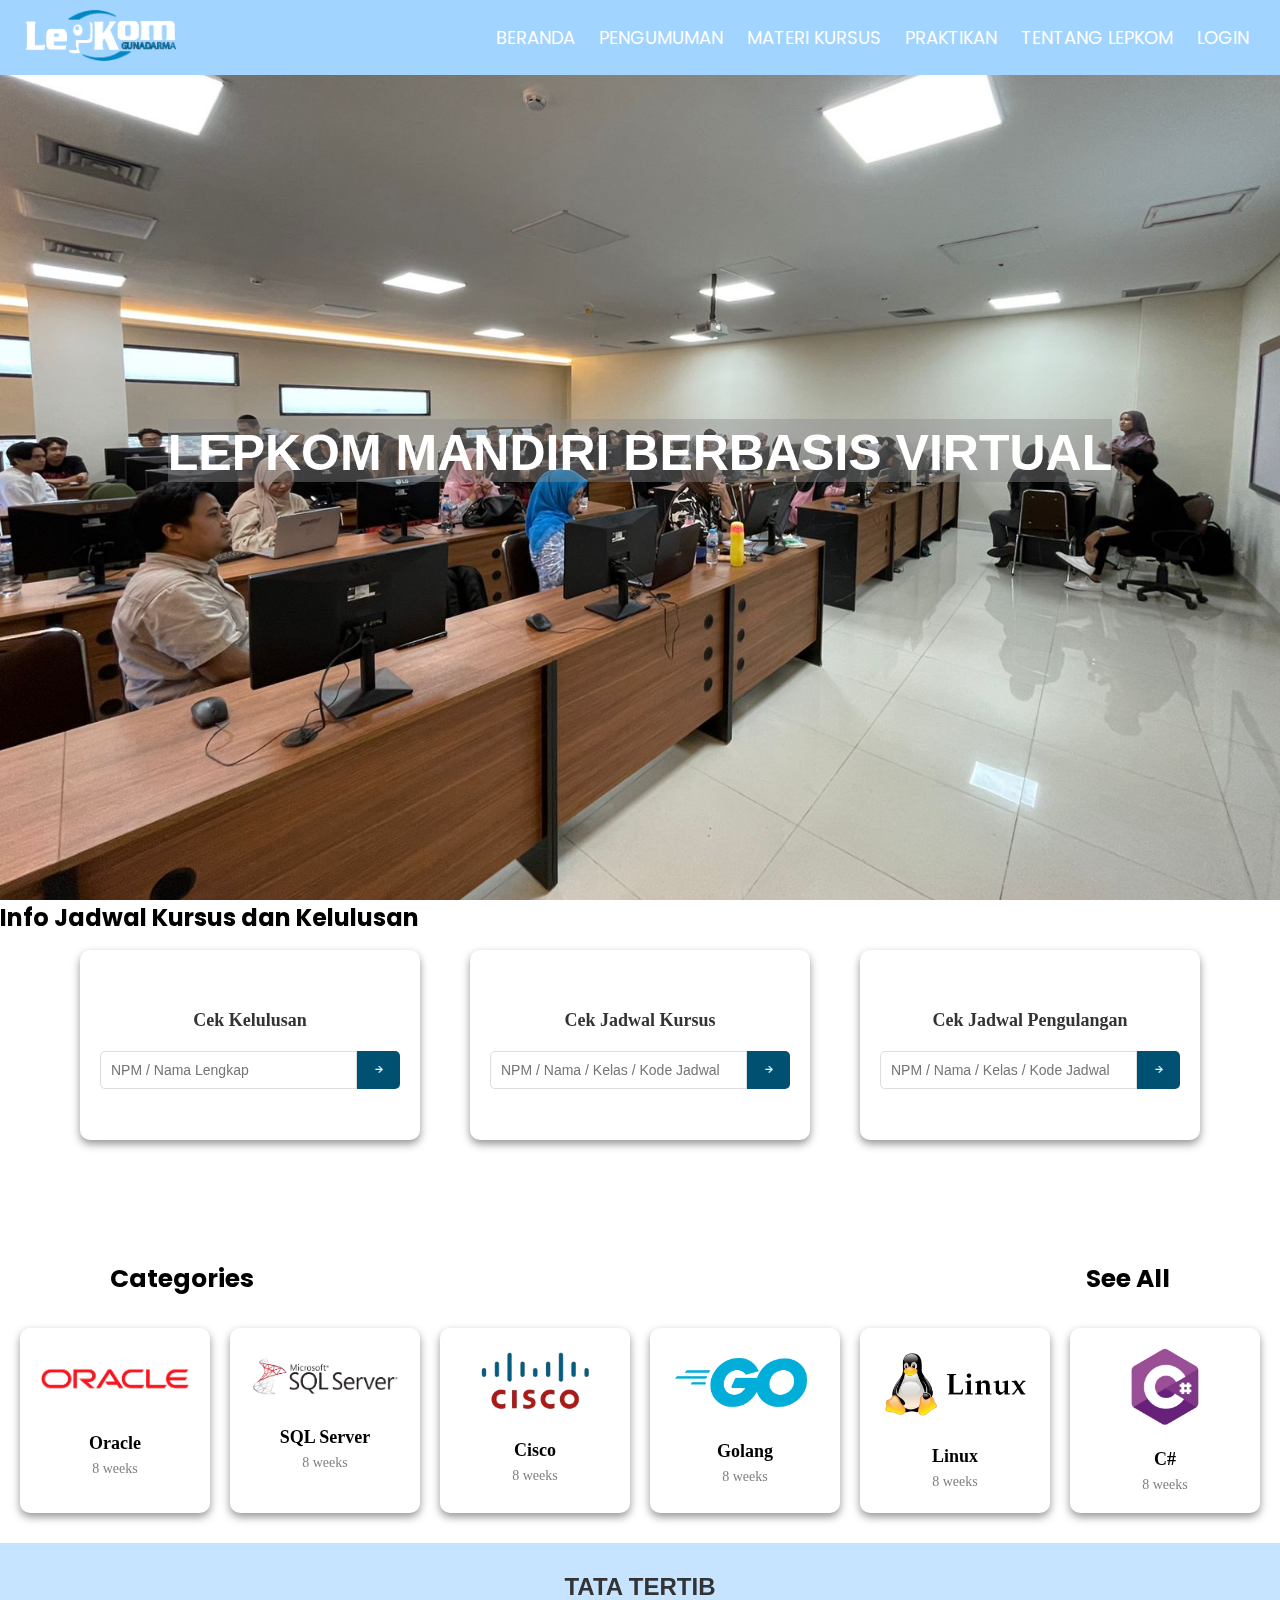
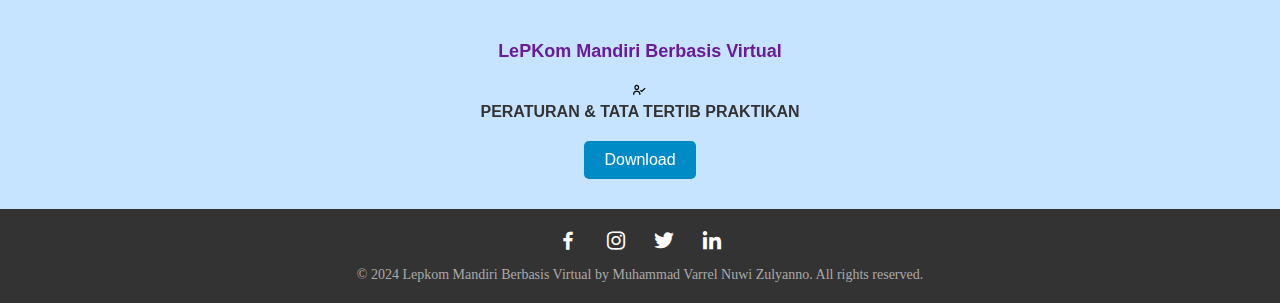
<file: home/index.html>
<!DOCTYPE html>
<html lang="en">
<head>
    <meta charset="UTF-8">
    <meta name="viewport" content="width=device-width, initial-scale=1.0">
    <meta name="viewport" content="width=device-width, initial-scale=1.0" />
    <title>Lepkom Mandiri Berbasis Virtual</title>
    <link rel="stylesheet" type="text/css" href="styles.css">
    <link href='https://unpkg.com/boxicons@2.1.4/css/boxicons.min.css' rel='stylesheet'>
    <!-- ============= header navigation bar ============= -->
</head>
<body>
    <header>
        <div class="wrapper">
            <div class="logo">
                <a href="#">
                    <img src="/assets/logo-lepkom2.png" alt=""/>
                </a> 
            </div>
            <nav>
                <ul>
                    <li><a href="/home/">BERANDA</a></li>
                    <li><a href="#">PENGUMUMAN</a></li>
                    <li><a href="#">MATERI KURSUS</a></li>
                    <li><a href="#">PRAKTIKAN</a></li>
                    <li><a href="#">TENTANG LEPKOM</a></li>
                    <li class="login"><a href="/login/index.html">LOGIN</a></li>
                </ul>
            </nav>
        </div>
    </header>
    <!-- ============= banner ============= -->
    <main>
        <section class="banner">
          <div class="banner-content">
            <h2 class="title">Lepkom Mandiri Berbasis Virtual</h2>
          </div>
        </section>
    <!-- ============= card ============= -->    
    <section class="jadwal">
        <h2 class="title-jadwal">Info Jadwal Kursus dan Kelulusan</h2>
        <div class="card-container">
            <div class="card">
                <h3>Cek Kelulusan</h3>
                <div class="input-group">
                    <input type="text" placeholder="NPM / Nama Lengkap">
                    <button class="btn-check">
                        <i class='bx bx-right-arrow-alt'></i>
                    </button>
                </div>
            </div>

            <div class="card">
                <h3>Cek Jadwal Kursus</h3>
                <div class="input-group">
                    <input type="text" placeholder="NPM / Nama / Kelas / Kode Jadwal">
                    <button class="btn-check">
                        <i class='bx bx-right-arrow-alt'></i>
                    </button>
                </div>
            </div>

            <div class="card">
                <h3>Cek Jadwal Pengulangan</h3>
                <div class="input-group">
                    <input type="text" placeholder="NPM / Nama / Kelas / Kode Jadwal">
                    <button class="btn-check">
                        <i class='bx bx-right-arrow-alt'></i>
                    </button>
                </div>
            </div>
        </div> 
    
        <div class="categories-container">
            <h2 class="categories-title">Categories
                <a>See All</a>
            </h2>
            <div class="categories">
                <div class="category-card">
                    <img src="/assets/oracle.png" alt="Oracle">
                    <p>Oracle</p>
                    <span>8 weeks</span>
                </div>
                <div class="category-card">
                    <img src="/assets/sql server.png" alt="SQL Server">
                    <p>SQL Server</p>
                    <span>8 weeks</span>
                </div>
                <div class="category-card">
                    <img src="/assets/cisco.png" alt="Cisco">
                    <p>Cisco</p>
                    <span>8 weeks</span>
                </div>
                <div class="category-card">
                    <img src="/assets/golang.png" alt="Golang">
                    <p>Golang</p>
                    <span>8 weeks</span>
                </div>
                <div class="category-card">
                    <img src="/assets/linux.png" alt="Linux">
                    <p>Linux</p>
                    <span>8 weeks</span>
                </div>
                <div class="category-card">
                    <img src="/assets/Csharp.png" alt="C#">
                    <p>C#</p>
                    <span>8 weeks</span>
                </div>
            </div>
        </div>
        <!-- ============= Rules ============= -->
        <div class="rules-container">
            <h2 class="rules-title">TATA TERTIB</h2>
            <h3 class="rules-subtitle">LePKom Mandiri Berbasis Virtual</h3>
            <div class="rules-icon">
                <i class='bx bx-user-check'></i>
            </div>
            <p class="rules-description">PERATURAN & TATA TERTIB PRAKTIKAN</p>
            <button class="download-button">Download</button>
        </div>               
    </section>  
    <!-- ============= footer ============= -->
    <footer>
        <div class="footer-wrapper">
            <div class="social-media">
                <a href="#"><i class='bx bxl-facebook'></i></a>
                <a href="#"><i class='bx bxl-instagram'></i></a>
                <a href="#"><i class='bx bxl-twitter'></i></a>
                <a href="#"><i class='bx bxl-linkedin'></i></a>
            </div>
            <p>&copy; 2024 Lepkom Mandiri Berbasis Virtual by Muhammad Varrel Nuwi Zulyanno. All rights reserved.</p>
        </div>
    </footer> 
</body>
</html>
</file>
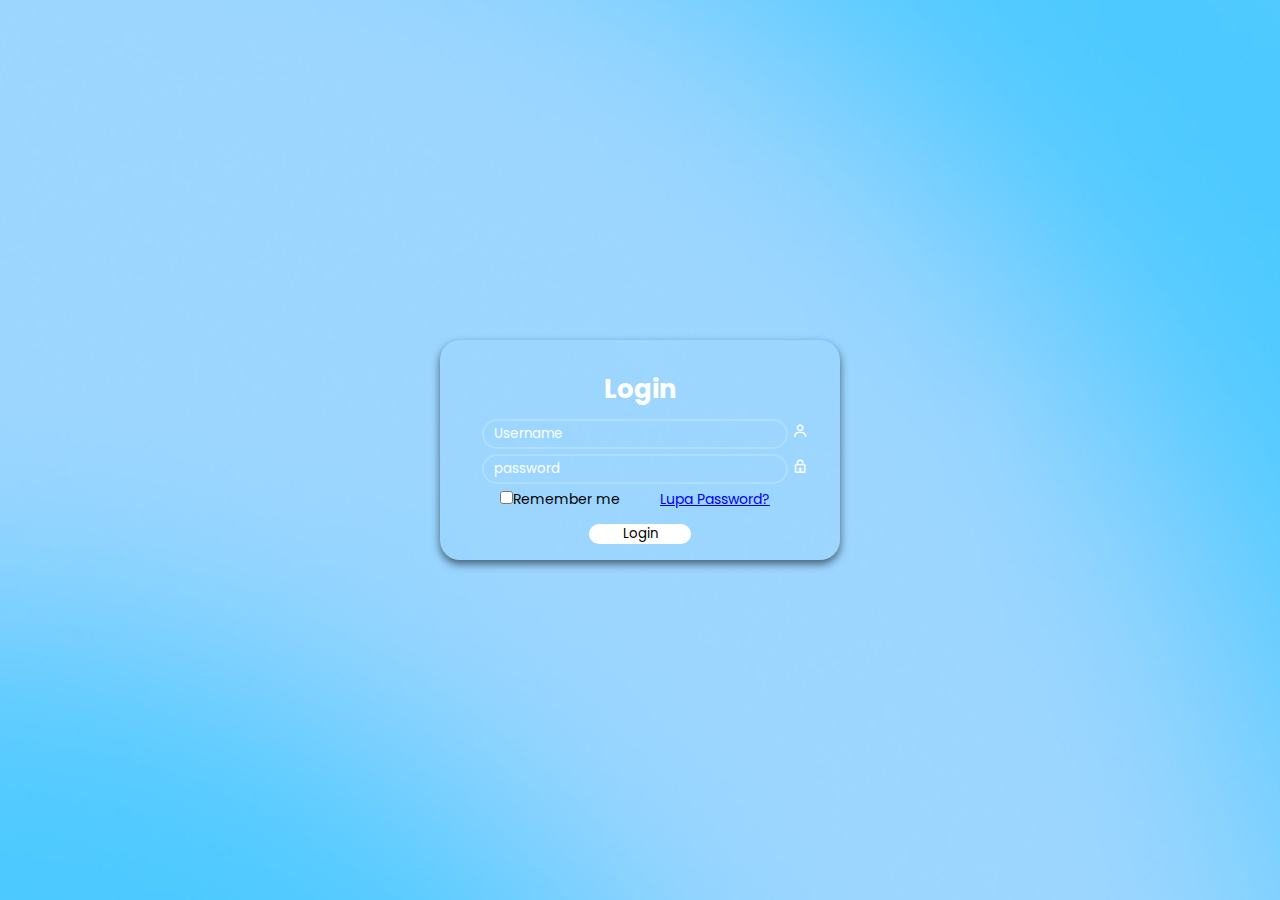
<file: login/index.html>
<!DOCTYPE html>
<html lang="en">
<head>
    <meta charset="UTF-8">
    <meta name="viewport" content="width=device-width, initial-scale=1.0">
    <meta name="viewport" content="width=device-width, initial-scale=1.0" />
    <title>Login Page</title>
    <link rel="stylesheet" type="text/css" href="styles.css">
    <link href='https://unpkg.com/boxicons@2.1.4/css/boxicons.min.css' rel='stylesheet'>
</head>
<body>
    <div class="login-container">
        <form action="#">
        <h2>Login</h2>
        <div class="input-box">
            <input type="text" placeholder="Username" required>
            <i class='bx bx-user'></i>
        </div>
        <div class="input-box">
            <input type="password" placeholder="password" required>
            <i class='bx bx-lock'></i>
        </div>
        <div class="remember-forgot">
            <label><input type="checkbox">Remember me</label> 
            <a href="#">Lupa Password?</a></p>
        </div>
        <div>
            <button type="submit" class="button">Login</button>
        </div>    
        </form>
    </div>
</body>
</html>
</file>
<file: home/styles.css>
@import url("https://fonts.googleapis.com/css2?family=Poppins:wght@300;400;500;600;700;800;900& display=swap");
* {
    margin: 0;
    padding: 0;
}
/*  ============= header navigation bar ============= */
.wrapper{
    background: rgba(255, 255, 255, .1);
    display: flex;
    justify-content: space-between;
    height: 75px;
}

.wrapper:hover{
    background: #a1d4ff;
}

header{
    position: fixed;
    width: 100%; 
}

header .wrapper{
    padding: 0 2%;
    display: flex;
    align-items: center;
}

header a img{
    width: 150px;
    margin-top: 20px;
    padding-bottom: 20px;
}

nav ul{
    padding-left: 200px;
}

nav ul li{
    display: inline;
    margin-left: 10px; 
}

nav ul li a {
    text-decoration: none;
    color: white;
    font-family: 'Poppins', sans-serif;
    font-size: 18px;
    padding: 5px;
}

nav ul li a:hover {
    color: #333;
}

.login:hover{
    padding: 8px 16px;
    background-color: #00b2ff;
    color: #fff;
    text-decoration: none;
    border-radius: 20px;
    font-weight: bold;
}
/*  ============= banner ============= */

.banner {
    width: 100%;
    height: 100vh;
    background-image: url(../assets/lepkom.jpg);
    background-position: center center;
    background-repeat: no-repeat;
    background-size: cover;
    display: flex;
    align-items: center;
    justify-content: center;
}

.banner-content {
    padding: 0 10%;
}

.title {
    background-color: rgba(140, 139, 139, 0.422);
    color: white;
    font-family: "Open Sans", sans-serif;
    text-transform: uppercase;
    font-size: 50px;
    text-align: center;
    padding-top: 5px;
}
/*  ============= card ============= */
.jadwal{

    width: 100%;
    overflow: hidden;
    position: relative;
}

.title-jadwal{
    font-family: 'Poppins', sans-serif;
    font-size: 30px;
    text-align: center;
    font-size: 24px;
    font-weight: bold;
    white-space: nowrap;
    position: absolute;
    animation: floatText 30s linear infinite;
}

@keyframes floatText {
    0% {
        left: -100%;
    }
    50% {
        left: 100%;
    }
    100% {
        left: -100%;
    }
}

.card-container {
    display: flex;
    justify-content: center;
    gap: 50px;
    padding-top: 50px;
    padding-bottom: 10px;
}

.card {
    background-color: #ffffff;
    border-radius: 10px;
    box-shadow: 0 4px 8px rgba(0, 0, 0, 0.420);
    padding: 20px;
    width: 300px;
    height: 150px;
    text-align: center;
    position: relative;
}

.card:hover{
    box-shadow: 0 8px 16px rgba(0, 0, 0, 0.415);
    transform: translateY(-10px);
}

h3 {
    margin-top: 40px;
    font-size: 18px;
    color: #333;
}

.input-group {
    display: flex;
    justify-content: space-between;
    margin-top: 20px;
}

.input-group input {
    width: calc(100% - 50px);
    padding: 10px;
    border: 1px solid #ddd;
    border-radius: 5px 0 0 5px;
    font-size: 14px;
}

.btn-check {
    background-color: #005072;
    border: none;
    border-radius: 0 5px 5px 0;
    padding: 0 15px;
    cursor: pointer;
}

.btn-check i{
    color: #f0f0f0;
}

/*  ============= categories ============= */
.categories-container{
    padding-bottom: 30px;
}

.categories-title{
    display: flex;
    margin: 110px;
    font-family: 'Poppins', sans-serif;
    font-size: 25px;
    text-align: center;
    margin-bottom: 30px;
    justify-content: space-between;
}

.categories {
    display: flex;
    gap: 20px;
    justify-content: center;
}

.category-card {
    background-color: white;
    border-radius: 10px;
    box-shadow: 0 4px 8px rgba(0, 0, 0, 0.415);
    padding: 20px;
    text-align: center;
    width: 150px;
}

.category-card:hover{
    box-shadow: 0 8px 16px rgba(0, 0, 0, 0.415);
    transform: translateY(-10px);
}

.category-card img {
    max-width: 100%;
    height: auto;
    margin-bottom: 10px;
}

.category-card p {
    font-size: 18px;
    font-weight: bold;
    margin: 10px 0 5px;
}

.category-card span {
    font-size: 14px;
    color: gray;
}
/*  ============= rules ============= */
.rules-container {
    text-align: center;
    font-family: Arial, Helvetica, sans-serif;
    background-color: #c6e3ff;
    width: 100%;
    padding-top: 30px;
    padding-bottom: 30px;
}
.rules-title {
    font-size: 24px;
    font-weight: bold;
    color: #333333;
    margin-bottom: 10px;
}

.rules-subtitle {
    font-size: 18px;
    color: #6a1b9a; 
    margin-bottom: 20px;
}

.rules-icon i {
    margin-bottom: 5px;
}

.rules-description {
    font-size: 16px;
    font-weight: bold;
    color: #333333;
    margin-bottom: 20px;
}

.download-button {
    background-color: #008ac6; 
    color: #ffffff;
    padding: 10px 20px;
    border: none;
    border-radius: 5px;
    font-size: 16px;
    cursor: pointer;
    transition: background-color 0.3s ease;
}

.download-button:hover {
    background-color: #0071a1;
}

/*  ============= footer ============= */
footer {
    background-color: #333333; 
    color: #ffffff; 
    padding: 20px 0;
    text-align: center;
}

footer .footer-wrapper {
    max-width: 1200px;
    margin: 0 auto;
    padding: 0 20px;
}

footer .social-media {
    margin-bottom: 10px;
}

footer .social-media a {
    margin: 0 10px;
    color: #ffffff;
    font-size: 24px;
    text-decoration: none;
    transition: color 0.3s ease;
}

footer .social-media a:hover {
    color: #a1d4ff; 
}

footer p {
    font-size: 14px;
    margin-top: 10px;
    color: #aaaaaa;
}
</file>
<file: login/styles.css>
@import url("https://fonts.googleapis.com/css2?family=Poppins:wght@300;400;500;600;700;800;900& display=swap");

*{
    margin: 0;
    padding: 0;
    box-sizing: border-box;
    font-family: 'Poppins', sans-serif;
}

body {
    display: flex;
    justify-content: center;
    align-items: center;
    min-height: 100vh;
    background-image: url(/assets/background\ login.png);
    background-position: center ;
}

.login-container {
    background: transparent;
    padding: 30px;
    border-radius: 20px;
    box-shadow: 0 4px 8px rgba(0, 0, 0, 0.562);
    height: 220px;
    width: 100%;
    max-width: 400px;
    text-align: center;
}

.login-container h2{
    margin-bottom: 10px;
    font-size: 26px;
    color: #fff;
}

.input-box {
    width: 100%;
    height: 30px;
    margin: 5px;
}
.input-box i{
    color: #fff;
}

.input-box input {
    width: 90%;
    height: 30px;
    background: transparent;
    border: none;
    outline: none;
    border: 2px solid rgba(255, 255, 255, .2);
    border-radius: 30px;
    padding-left: 10px ;
    color: #fff;
}
.input-box input::placeholder {
    color: #fff;
}

.remember-forgot{
    display: flex;
    justify-content: space-between;
    margin-bottom: 10px;
    padding-left: 30px;
    font-size: 14px;
}

.login-container .button {
    width: 30%;
    background: #fff ;
    border-radius: 50px ;
    border: none;
    cursor: pointer;
}
</file>
